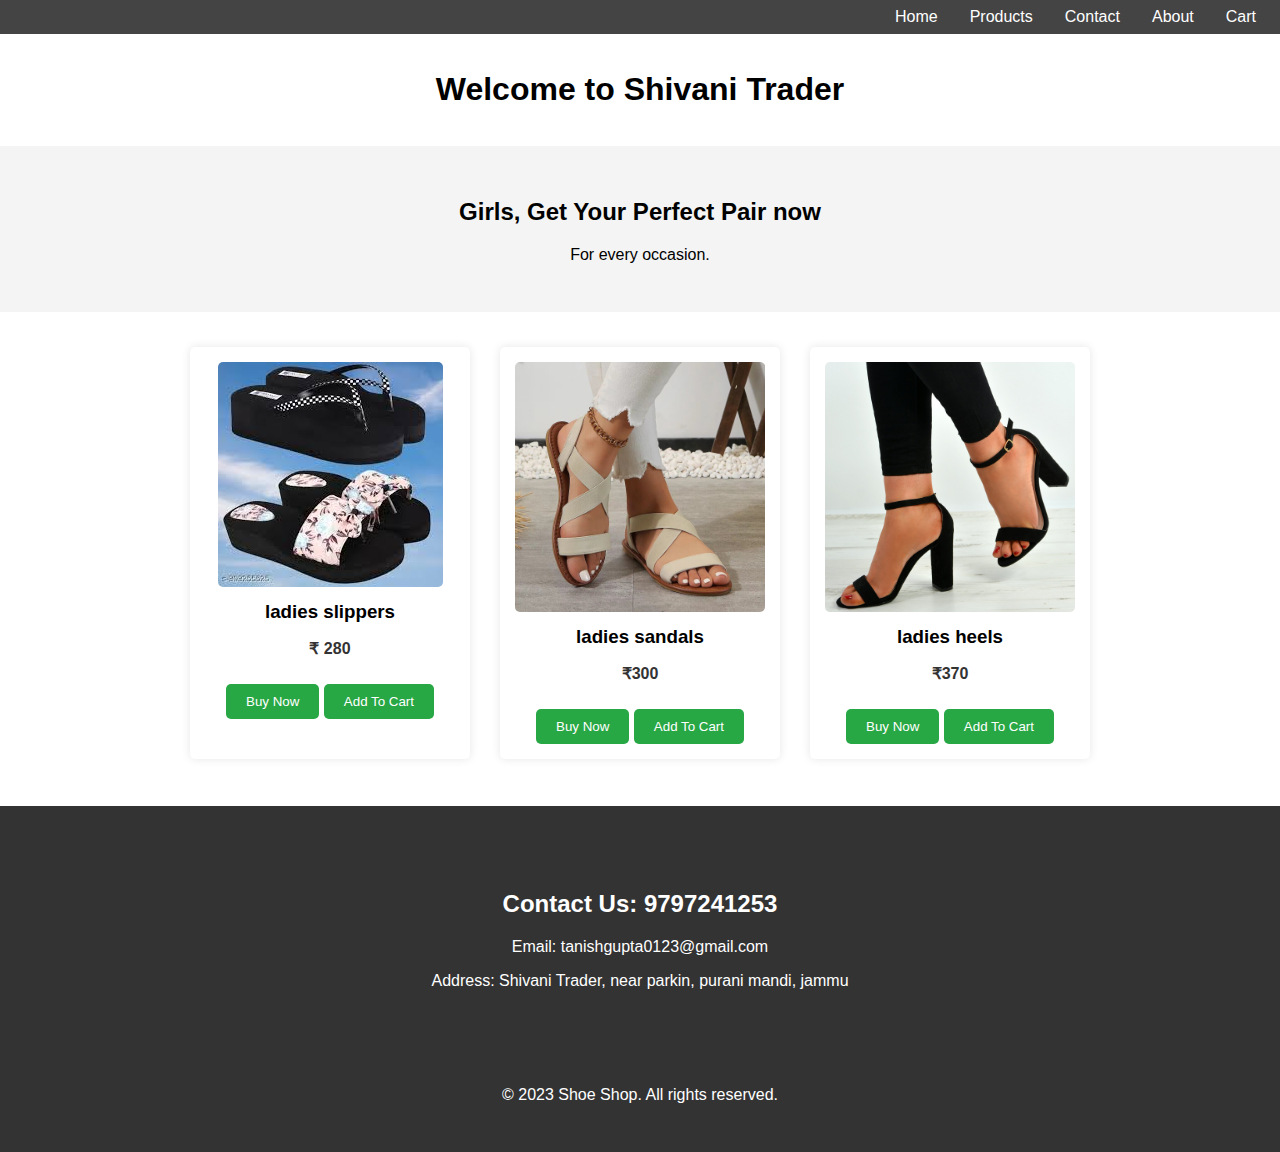
<file: index.html>
<!DOCTYPE html>
<html lang="en">
<head>
    <meta charset="UTF-8">
    <meta name="viewport" content="width=device-width, initial-scale=1.0">
    <title>Shoe Shop</title>
    <style>
        body {
            font-family: Arial, sans-serif;
            margin: 0;
            padding: 0;
        }
        header {
            color: black;
            padding: 1rem;
            text-align: center;
        }
        nav {
            display: flex;
            justify-content: right;
            background-color: #444;
            padding: 0.5rem;
        }
        nav a {
            color: white;
            text-decoration: none;
            margin: 0 1rem;
        }
        nav a:hover {
            text-decoration: underline;
        }
        .hero {
            text-align: center;
            padding: 2rem;
            background-color: #f4f4f4;
        }
        .product-container {
            display: flex;
            flex-wrap: wrap;
            justify-content: center;
            margin: 20px;
        }
        .product {
            background-color: #fff;
            box-shadow: 0 0px 10px rgba(0, 0, 0, 0.1);
            border-radius: 5px;
            margin: 15px;
            padding: 15px;
            text-align: center;
            width: 250px;
        }
        .product img {
            max-width: 100%;
            border-radius: 5px;
            object-fit: cover;
        }
        .product h3 {
            margin: 10px 0;
        }
        .product p {
            font-weight: bold;
            color: #333;
        }
        .buy-button {
            background-color: #28a745;
            color: white;
            border: none;
            padding: 10px 20px;
            border-radius: 5px;
            margin-top: 10px;
            cursor: pointer;
        }
        .buy-button:hover {
            background-color: #218838;
        }
        footer {
            background-color: #333;
            color: white;
            text-align: center;
            padding: 1rem;
            margin-top: 2rem;
        }
    </style>
</head>
<body>
    <nav>
        <a href="#home">Home</a>
        <a href="#products">Products</a>
        <a href="#contact">Contact</a>
        <a href="#about">About</a>
        <a href="javascript:void(0)" onclick="viewcart()">Cart</a>
    </nav>
    <header>
        <h1><strong>Welcome to Shivani Trader</strong></h1>
    </header>
    <section class="hero">
        <h2>Girls, Get Your Perfect Pair now</h2>
        <p> For every occasion.</p>
    </section>
    <section class="product-container" id="products">
        <div class="product">
            <img src="shoe1.jpg" alt="Shoe 1">
            <h3>ladies slippers</h3>
            <p> &#8377; 280</p>
            <button class="buy-button" onclick="buyNow('ladies slippers', 280)">Buy Now</button>
            <button class="buy-button   " onclick="addtocart('ladies slippers',280)">Add To Cart</button>
        </div>
        <div class="product">
            <img src="shoe2.jpg" alt="Shoe 2">
            <h3>ladies sandals</h3>
            <p>&#8377;300</p>
            <button class="buy-button" onclick="buyNow('ladies sandals', 300)">Buy Now</button>
            <button class="buy-button" onclick="addtocart('ladies sandals', 300)">Add To Cart</button>
        </div>
        <div class="product">
            <img src="shoe3.jpg" alt="Shoe 3">
            <h3>ladies heels</h3>
            <p>&#8377;370</p>
            <button class="buy-button" onclick="buyNow('ladies heels', 370)">Buy Now</button>
            <button class="buy-button" onclick="addtocart('ladies heels',370)">Add To Cart</button>
        </div>
    </section>
    <footer>
        <footer>
            <h2>Contact Us: 9797241253</h2>
            <p>Email: tanishgupta0123@gmail.com</p>
            <p>Address: Shivani Trader, near parkin, purani mandi, jammu</p>
    </footer>
    <footer>
        <p>&copy; 2023 Shoe Shop. All rights reserved.</p>
    </footer>
    <script>
        let cart = [];
         function addtocart(name, price) {
            cart.push({name, price});
            alert(name + " has been added to your cart!");
        }
            function viewcart() {
             if (cart.length === 0) {
                alert("Your cart is empty.");
                return;
             } 
                let message = "Your cart :\n";
                let total = 0;
                cart.forEach((item, index) => {
                    message += (index + 1) + "." + item.name + " -Rs" + item.price + "\n";
                    total += item.price;
                });
                message += "\nTotal: Rs" + total;
                alert(message); 
            }
            function buyNow(name) {
                const phoneNumber = "919797241253";
                const message = `I would like to buy ${name}.`;
                window.open(`https://wa.me/${phoneNumber}?text=${encodeURIComponent(message)}`, '_blank');
            }
     </script>
</body>
</html>
</file>
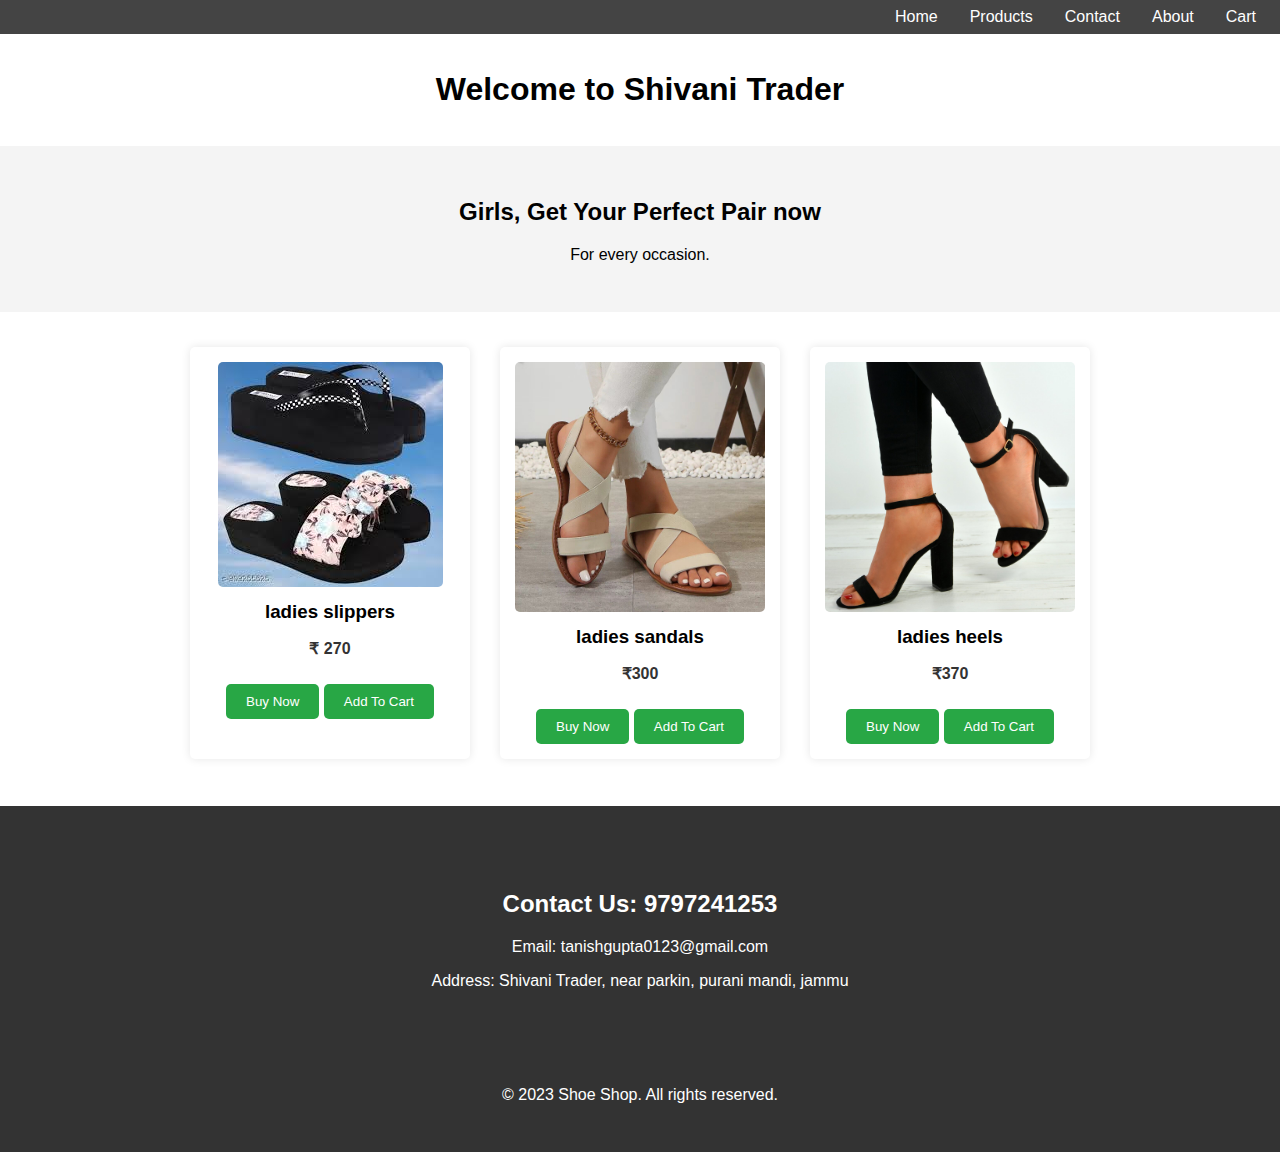
<file: shoe shop/index.html>
<!DOCTYPE html>
<html lang="en">
<head>
    <meta charset="UTF-8">
    <meta name="viewport" content="width=device-width, initial-scale=1.0">
    <title>Shoe Shop</title>
    <style>
        body {
            font-family: Arial, sans-serif;
            margin: 0;
            padding: 0;
        }
        header {
            color: black;
            padding: 1rem;
            text-align: center;
        }
        nav {
            display: flex;
            justify-content: right;
            background-color: #444;
            padding: 0.5rem;
        }
        nav a {
            color: white;
            text-decoration: none;
            margin: 0 1rem;
        }
        nav a:hover {
            text-decoration: underline;
        }
        .hero {
            text-align: center;
            padding: 2rem;
            background-color: #f4f4f4;
        }
        .product-container {
            display: flex;
            flex-wrap: wrap;
            justify-content: center;
            margin: 20px;
        }
        .product {
            background-color: #fff;
            box-shadow: 0 0px 10px rgba(0, 0, 0, 0.1);
            border-radius: 5px;
            margin: 15px;
            padding: 15px;
            text-align: center;
            width: 250px;
        }
        .product img {
            max-width: 100%;
            border-radius: 5px;
            object-fit: cover;
        }
        .product h3 {
            margin: 10px 0;
        }
        .product p {
            font-weight: bold;
            color: #333;
        }
        .buy-button {
            background-color: #28a745;
            color: white;
            border: none;
            padding: 10px 20px;
            border-radius: 5px;
            margin-top: 10px;
            cursor: pointer;
        }
        .buy-button:hover {
            background-color: #218838;
        }
        footer {
            background-color: #333;
            color: white;
            text-align: center;
            padding: 1rem;
            margin-top: 2rem;
        }
    </style>
</head>
<body>
    <nav>
        <a href="#home">Home</a>
        <a href="#products">Products</a>
        <a href="#contact">Contact</a>
        <a href="#about">About</a>
        <a href="javascript:void(0)" onclick="viewcart()">Cart</a>
    </nav>
    <header>
        <h1><strong>Welcome to Shivani Trader</strong></h1>
    </header>
    <section class="hero">
        <h2>Girls, Get Your Perfect Pair now</h2>
        <p> For every occasion.</p>
    </section>
    <section class="product-container" id="products">
        <div class="product">
            <img src="shoe1.jpg" alt="Shoe 1">
            <h3>ladies slippers</h3>
            <p> &#8377; 270</p>
            <button class="buy-button" onclick="buyNow('ladies slippers', 270)">Buy Now</button>
            <button class="buy-button   " onclick="addtocart('ladies slippers',270)">Add To Cart</button>
        </div>
        <div class="product">
            <img src="shoe2.jpg" alt="Shoe 2">
            <h3>ladies sandals</h3>
            <p>&#8377;300</p>
            <button class="buy-button" onclick="buyNow('ladies sandals', 300)">Buy Now</button>
            <button class="buy-button" onclick="addtocart('ladies sandals', 300)">Add To Cart</button>
        </div>
        <div class="product">
            <img src="shoe3.jpg" alt="Shoe 3">
            <h3>ladies heels</h3>
            <p>&#8377;370</p>
            <button class="buy-button" onclick="buyNow('ladies heels', 370)">Buy Now</button>
            <button class="buy-button" onclick="addtocart('ladies heels',370)">Add To Cart</button>
        </div>
    </section>
    <footer>
        <footer>
            <h2>Contact Us: 9797241253</h2>
            <p>Email: tanishgupta0123@gmail.com</p>
            <p>Address: Shivani Trader, near parkin, purani mandi, jammu</p>
    </footer>
    <footer>
        <p>&copy; 2023 Shoe Shop. All rights reserved.</p>
    </footer>
    <script>
        let cart = [];
         function addtocart(name, price) {
            cart.push({name, price});
            alert(name + " has been added to your cart!");
        }
            function viewcart() {
             if (cart.length === 0) {
                alert("Your cart is empty.");
                return;
             } 
                let message = "Your cart :\n";
                let total = 0;
                cart.forEach((item, index) => {
                    message += (index + 1) + "." + item.name + " -Rs" + item.price + "\n";
                    total += item.price;
                });
                message += "\nTotal: Rs" + total;
                alert(message); 
            }
            function buyNow(name) {
                const phoneNumber = "9797241253";
                const message = `I would like to buy ${name}.`;
                window.open(`https://wa.me/${phoneNumber}?text=${encodeURIComponent(message)}`, '_blank');
            }
     </script>
</body>
</html>
</file>
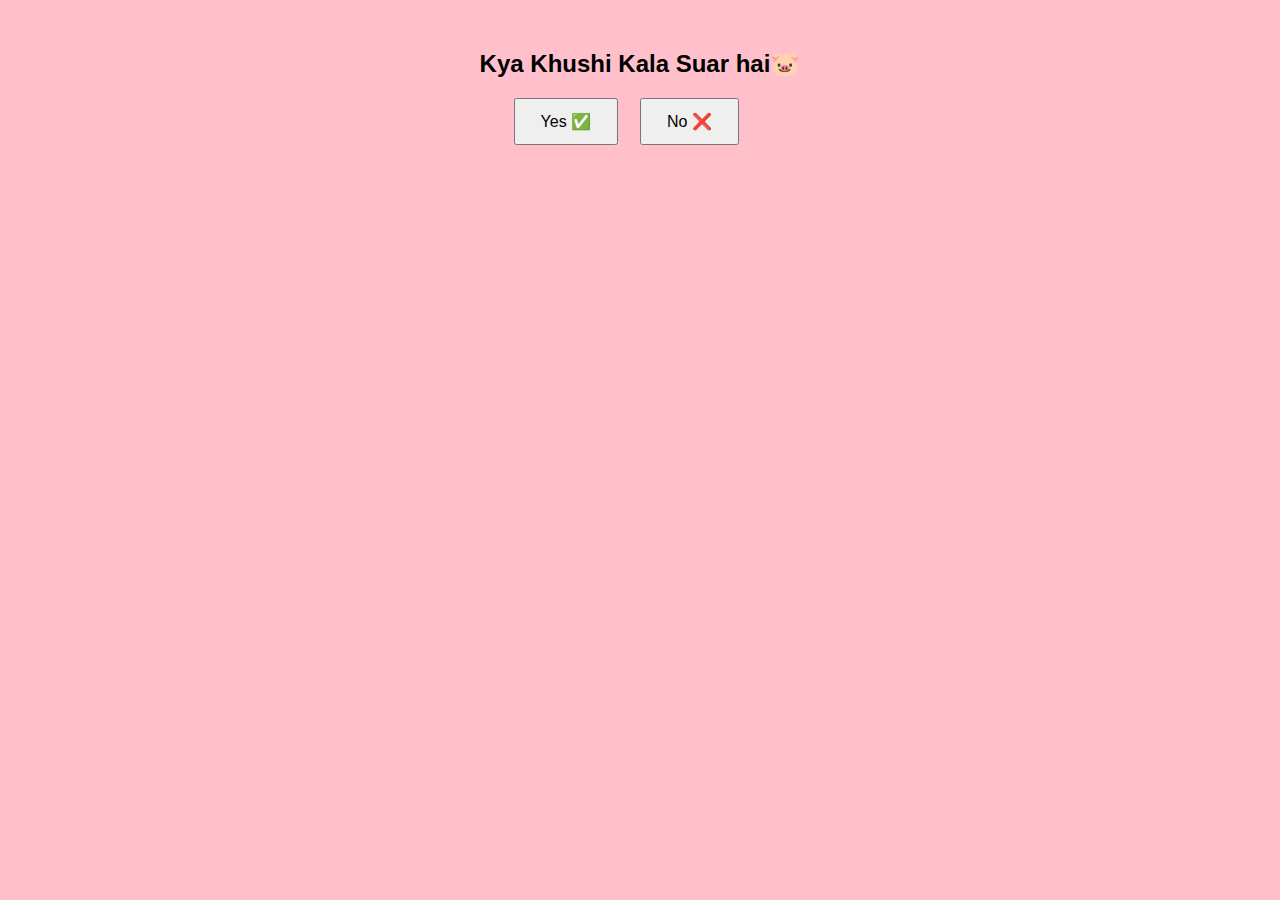
<file: suar/index.html>
<!DOCTYPE html>
<html lang="en">
  <head>
    <meta charset="UTF-8" />
    <meta name="viewport" content="width=device-width, initial-scale=1.0" />
    <title>Funny Button</title>
    <link rel="stylesheet" href="style.css" />
  </head>
  <body>
    <h2 id="question">Kya Khushi Kala Suar hai&#128055;</h2>

    <div class="btn-container" id="buttons">
      <button id="yesBtn" onclick="yesClicked()">Yes ✅</button>
      <button id="noBtn" onmouseover="moveNoButton()">No ❌</button>
    </div>

    <p id="result" style="display: none"></p>
    <img
      id="resultImage"
      src="assets/img.jpg"
      alt="Funny Image"
    />

    <audio
      id="boingSound"
      src="assets/sound.mp3"
      preload="auto"
    ></audio>

    <script src="script.js"></script>
  </body>
</html>
</file>
<file: suar/style.css>
body {
    text-align: center;
    font-family: "Comic Sans MS", cursive, sans-serif;
    margin-top: 50px;
    background-color: #ffc0cb;
    overflow: hidden;
  }
  
  .btn-container {
    position: relative;
      width: 100%;
    height: 300px;
  }
  
  button {
    padding: 12px 25px;
    font-size: 16px;
    position: absolute;
    cursor: pointer;
    transition: 0.3s ease;
  }
  
  #yesBtn {
    left: 40%;
  }
  
  #noBtn {
    left: 50%;
      z-index: 10;
  }
  
  #resultImage {
    display: none;
    width: 200px;
    margin-top: 20px;
    border-radius: 10px;
  }
  
  @keyframes bounce {
    0% {
      transform: translateY(0);
    }
    30% {
      transform: translateY(-20px);
    }
    50% {
      transform: translateY(0);
    }
    70% {
      transform: translateY(-10px);
    }
    100% {
      transform: translateY(0);
    }
  }
  
  .bounce {
    animation: bounce 0.5s;
  }
</file>
